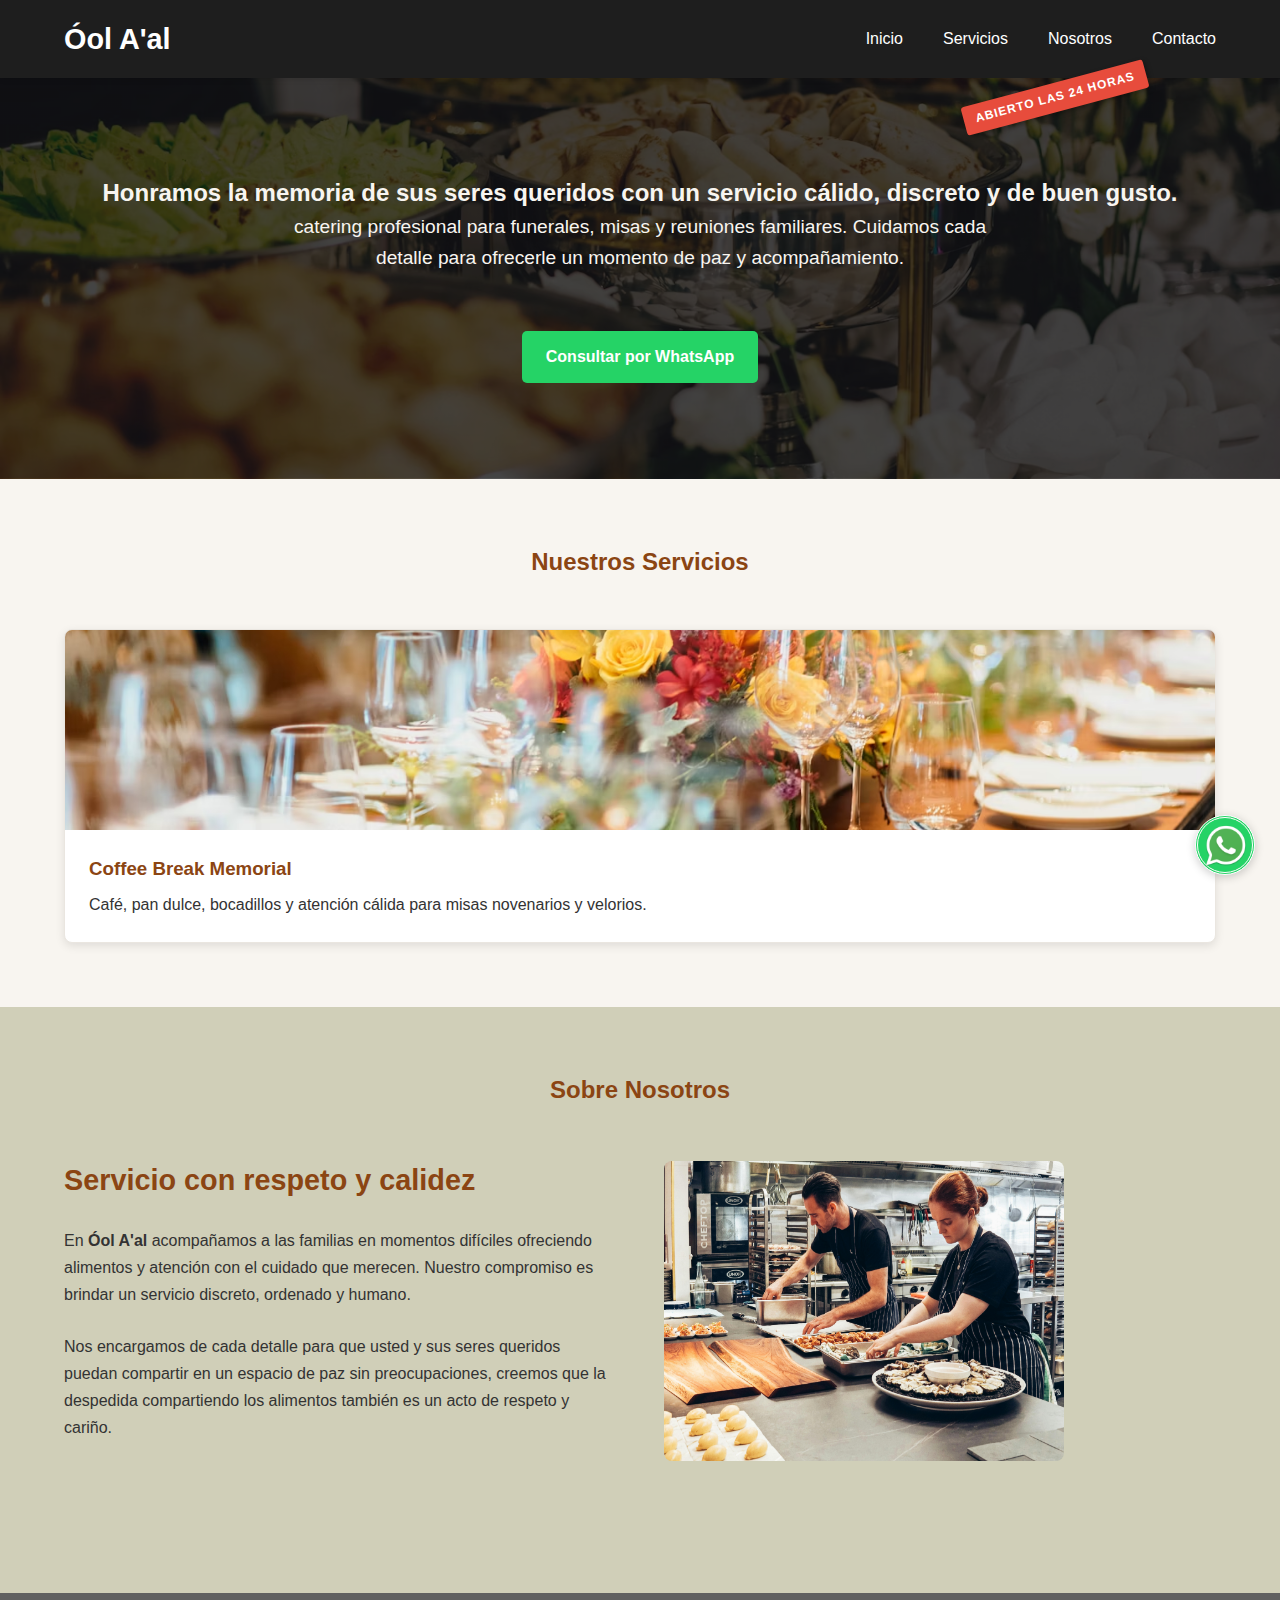
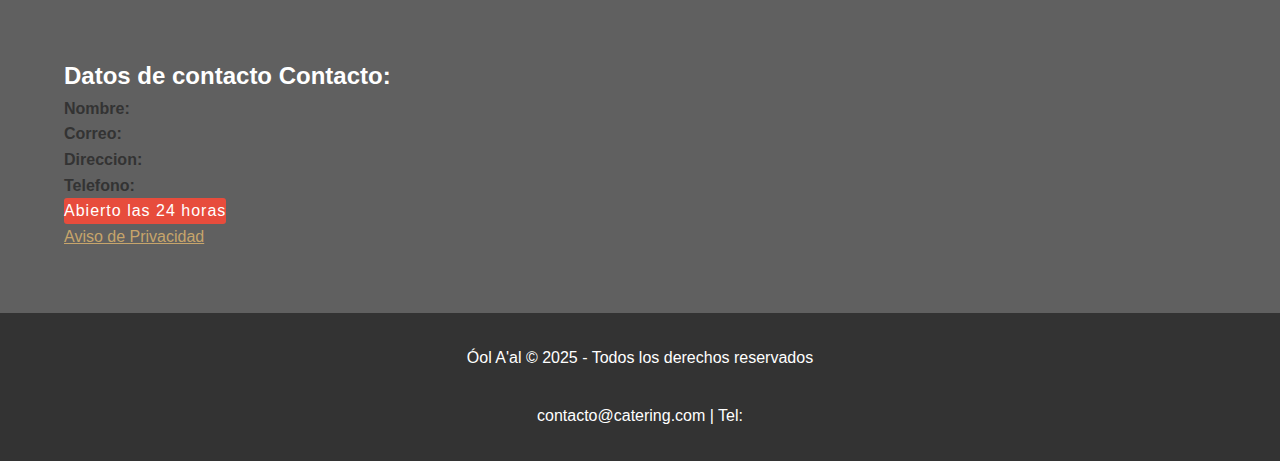
<file: index.html>
<!DOCTYPE html>
<html lang="es">

<meta charset="UTF-8">
<meta name="viewport" content="width=device-width, initial-scale=1.0">
<title>Óol A'al</title>
<link rel="stylesheet" href="./styles.css">

</head>

<body>
    <!-- Header -->
    <header>
        <div class="container header-content">
            <div class="logo">Óol A'al</div>
            <nav>
                <ul>
                    <li><a href="#inicio">Inicio</a></li>
                    <li><a href="#servicios">Servicios</a></li>
                    <li><a href="#nosotros">Nosotros</a></li> <!-- Nueva opción -->
                    <li><a href="#contacto">Contacto</a></li>
                </ul>
            </nav>

            <div class="hours-badge">Abierto las 24 horas</div>
        </div>
    </header>

    <!-- Hero Section -->
    <section class="hero" id="inicio">
        <div class="hero-carousel">
            <div class="carousel-item active"
                style="background-image: linear-gradient(rgba(0, 0, 0, 0.6), rgba(0, 0, 0, 0.6)), url('./img/comida.avif');">
            </div>
            <div class="carousel-item"
                style="background-image: linear-gradient(rgba(0, 0, 0, 0.6), rgba(0, 0, 0, 0.6)), url('./img/comida1.jpg');">
            </div>
            <div class="carousel-item"
                style="background-image: linear-gradient(rgba(0, 0, 0, 0.6), rgba(0, 0, 0, 0.6)), url('./img/comida2.jpg');">
            </div>
        </div>
        <div class="container hero-content">
            <h2>Honramos la memoria de sus seres queridos con un servicio cálido, discreto y de buen gusto.</h2>
            <p>catering profesional para funerales, misas y reuniones familiares. Cuidamos cada detalle para ofrecerle
                un momento de paz y acompañamiento.</p>
            <br>
            <a href="https://wa.me/1234567890?text=Hola,%20estoy%20interesado%20en%20sus%20servicios%20de%20catering"
                class="btn" target="_blank">Consultar por WhatsApp</a>
        </div>
    </section>

    <!-- Servicios -->
    <section class="servicios" id="servicios">
        <div class="container">
            <h2 class="section-title">Nuestros Servicios</h2>
            <div class="servicios-grid">
                <div class="servicio-card">
                    <div class="servicio-img" style="background-image: url('./img/servicio1.avif');"></div>
                    <div class="servicio-content">
                        <h3>Coffee Break Memorial</h3>
                        <p>Café, pan dulce, bocadillos y atención cálida para misas novenarios y velorios.</p>
                    </div>
                </div>
                <!-- <div class="servicio-card">
                    <div class="servicio-img" style="background-image: url('./img/servicio2.jpg');"></div>
                    <div class="servicio-content">
                        <h3>Banquete Familiar</h3>
                        <p>Menú completo para reuniones posteriores al servicio, con opciones tradicionales o gourmet.</p>
                    </div>
                </div>
                <div class="servicio-card">
                    <div class="servicio-img" style="background-image: url('./img/servicio3.jpg');"></div>
                    <div class="servicio-content">
                        <h3>Catering Integral</h3>
                        <p>Coordinación completa de alimentos, bebidas y meseros durante el evento.</p>
                    </div>
                </div> -->
            </div>
        </div>
    </section>


    <!-- Sección Nosotros -->
    <section class="nosotros" id="nosotros">
        <div class="container">
            <h2 class="section-title">Sobre Nosotros</h2>
            <div class="nosotros-content">
                <div class="nosotros-text">
                    <h3>Servicio con respeto y calidez</h3>
                    <p>En <strong>Óol A'al</strong> acompañamos a las familias en momentos difíciles ofreciendo
                        alimentos y atención con el cuidado que merecen. Nuestro compromiso es brindar un servicio
                        discreto, ordenado y humano.</p>
                    <p>Nos encargamos de cada detalle para que usted y sus seres queridos puedan compartir en un espacio
                        de paz sin preocupaciones, creemos que la despedida compartiendo los alimentos también es un
                        acto de respeto y cariño.</p>
                </div>
                <div class="nosotros-image">
                    <img class="image-placeholder" src="./img/equipo.jpg">
                </div>
            </div>
        </div>
    </section>



    <!-- Contacto -->
    <section class="contacto" id="contacto">
        <div class="container">


            <h2>Datos de contacto Contacto:</h2>
            <h4>Nombre:</h4>
            <h4>Correo:</h4>
            <h4>Direccion:</h4>
            <h4>Telefono:</h4>
            

            <div class="hours-2nd">Abierto las 24 horas</div>

            </br>



            <div>
                <a class="privacy-link" id="privacyLink">Aviso de Privacidad</a>
            </div>



        </div>
    </section>

    <!-- WhatsApp Float -->
    <a href="https://wa.me/1234567890?text=Hola,%20estoy%20interesado%20en%20sus%20servicios%20de%20catering"
        class="whatsapp-float" target="_blank">
        <img src="./img/Whatsapp.png"></img>
    </a>

    <!-- Footer -->
    <footer>
        <div class="container footer-content">
            <p>Óol A'al &copy; 2025 - Todos los derechos reservados</p>
            <div class="social-links">
            </div>
            <p>contacto@catering.com | Tel: </p>
        </div>
    </footer>




    <div id="privacyModal" class="modal">
        <div class="modal-content">
            <div class="modal-header">
                <h2>Aviso de Privacidad</h2>
                <span class="close-modal">&times;</span>
            </div>
            <div class="modal-body">
                <h3>Óol A'al - Aviso de Privacidad</h3>
                <p>Condesa Coffee Station S.A.S. (en lo sucesivo denominada como “Óol A'al”), es responsable del uso y
                    protección
                    de sus datos personales, y al respecto le informa lo siguiente:</p>

                <h4>I. ¿Para qué fines utilizaremos sus datos personales?</h4>
                <ul>
                    <p>a) Los datos personales que recabamos de usted, los utilizaremos para las siguientes finalidades
                        que son necesarias para el producto o servicio que solicita:</p>
                    <li>Verificar y confirmar su identidad.</li>
                    <li>Brindar información acerca de los productos y servicios que solicita, así como proporcionar
                        soporte técnico y comercial.</li>
                    <li>Estudios de mercado, estudios de consumo, ofrecer productos y servicios personalizados.</li>
                    <li>Creación, estudio, análisis, actualización y conservación de expedientes de Crédito.</li>
                    <li>Gestión de Cobranza.</li>
                    <li>Administración del Sistema de Planeación de Recursos Empresariales (ERP). (Facturación, Alta de
                        clientes, Notas de Crédito, Salida de fábrica y Cotizaciones).</li>
                    <li>Entrega de materiales a clientes (Nombre y firma).</li>
                    <li>Reclamaciones o quejas.</li>
                </ul>

                <ul>
                    <p>b) De manera adicional utilizaremos su información personal para las siguientes finalidades que
                        no
                        son necesarias para el servicio solicitado, pero que nos permiten y facilitan brindarle una
                        mejor
                        atención: </p>

                    <li>Publicidad y contenidos adecuados.</li>
                    <li>Capacitación y Seminarios.</li>
                    <li>Registro en la página WEB de Condesa Coffee Station S.A.S. (Seguimiento a pedidos)</li>
                    <li>Encuestas de Satisfacción.</li>
                </ul>


                <p>En caso de que no desee que sus datos personales sean tratados para estos fines adicionales, usted
                    puede enviar un correo electrónico a la dirección correo@gmail.com, manifestando lo
                    anterior.</p>

                <p>La negativa para el uso de sus datos personales para estas finalidades no podrán ser motivo para que
                    le neguemos los servicios o productos que solicite o contrate con nosotros.</p>

                <h4>II . ¿Qué datos personales recabamos y utilizamos sobre ustedes?</h4>

                <p>Para llevar a cabo las finalidades descritas en el presente aviso de privacidad, utilizaremos datos
                    personales de identificación, contacto, laborales, físicos o biométricos y patrimoniales como son:
                </p>

                <p>Nombre completo, Domicilio, Número telefónico/fax, Correo electrónico, Contacto (Ej. Compras,
                    Apoderado Legal,
                    Director General, etc.), Cargo, Nombre y firma de Aval, Firma autógrafa, RFC, Solicitud de Crédito,
                    Comprobante de Domicilio, Visita Ocular, Credencial de Elector, Acta Constitutiva, Cédula
                    Profesional (Contador que audita
                    los estados financieros), Referencias de Crédito y Características físicas (Fotografía y video).</p>

                <p>Le informamos que para cumplir con las finalidades señaladas en el presente Aviso de Privacidad se
                    tratarán los siguientes datos patrimoniales: Declaración Anual, Pagaré, Estados Financieros y
                    Estados Bancarios.</p>

                <h4>III. ¿Cómo recopilamos la información?</h4>

                <p>La recolección de datos personales podrá efectuarse personalmente con el titular, formatos, medios
                    electrónicos,
                    ópticos, sonoro, visuales o a través de cualquier tecnología.</p>

                <h4>IV. ¿Con quién compartimos su información y para qué fines?</h4>

                <p>Le informamos que sus datos personales son compartidos con las siguientes personas, empresas y
                    organizaciones,
                    para los siguientes fines:</p>

                <p>Para las transferencias indicadas con un asterisco (*) requerimos obtener su consentimiento. Si usted
                    no
                    manifiesta su negativa para dichas transferencias, entenderemos que nos lo ha otorgado.</p>

                <h4>V. Derechos ARCO ¿Cómo puede acceder, rectificar o cancelar sus datos personales, u oponerse a su
                    uso?</h4>

                <p>Usted tiene derecho a conocer qué datos personales tenemos de usted, para qué los utilizamos y las
                    condiciones del uso que le damos (Acceso). Asimismo, es su derecho solicitar la corrección de su
                    información
                    personal en caso de que esta no esté actualizada, sea inexacta o esté incompleta (Rectificación);
                    que la
                    eliminemos de nuestros registros o bases de datos cuando considere que la misma no está siendo
                    utilizada conforme
                    a los principios, deberes y obligaciones previstas en la normatividad (Cancelación); así como
                    oponerse al
                    uso de sus
                    datos personales para fines específicos (Oposición). Estos derechos se conocen como derechos ARCO.
                </p>

                <ul>
                    <p>Para ejercer los derechos ARCO, usted deberá enviar una solicitud por escrito a la dirección de
                        correo electrónico correo@gmail.com, dicha solicitud deberá contener lo siguiente:</p>

                    <li>Nombre del titular y domicilio u otro medio para comunicarle la respuesta a su solicitud.</li>
                    <li>Los documentos que acrediten la identidad o la representación legal del titular.</li>
                    <li>Descripción clara y precisa de los datos personales que se busca ejercer algunos de los derechos
                        ARCO.</li>
                </ul>

                <p>Cualquier otro elemento o documento que facilite la localización de sus datos personales.</p>
                <p>Le comunicaremos la determinación en un plazo máximo de 20 día hábiles después de recibida su
                    solicitud, en caso de proceder se hará efectiva a los 15 días siguientes a la fecha de respuesta.
                </p>

                <h4>VI. ¿Cómo puede revocar su consentimiento para el uso de sus datos personales?</h4>

                <p>Usted puede revocar el consentimiento que, en su caso, nos haya otorgado para el tratamiento de sus
                    datos
                    personales. Sin embargo, es importante que tenga en cuenta que no en todos los casos podremos
                    atender su
                    solicitud o concluir el uso de forma inmediata, ya que es posible que por alguna obligación legal
                    requerimos
                    seguir tratando sus datos personales. Asimismo, usted deberá considerar que para ciertos fines, la
                    revocación de
                    su consentimiento implica que no le podamos seguir prestando el servicio que nos solicitó, o la
                    conclusión de su relación con nosotros.</p>


                <p>Para revocar su consentimiento deberá aplicar el procedimiento como se indica en la sección V.</p>


                <h4>VII. Enlaces desde nuestros sitios WEB.</h4>

                <p>Nuestro sitio WEB puede contener enlaces a otros sitios WEB para su conveniencia que no pertenecen a
                    Condesa Coffee Station S.A.S., por lo que no garantizamos ni nos hacemos responsables por el
                    contenido en dichos
                    enlaces,
                    ni
                    el tratamiento de datos personales. Lo exhortamos a que lea cuidadosamente la Política y Aviso de
                    Privacidad
                    de
                    cada uno de los sitios que puedan estar vinculados desde nuestro sitio WEB.</p>

                <h4>VIII. ¿Cómo puede conocer los cambios a este aviso de privacidad?</h4>

                <p>El presente aviso de privacidad puede sufrir modificaciones, cambios o actualizaciones derivadas de
                    nuevos
                    requerimientos legales; de nuestras propias necesidades por los productos o servicios que ofrecemos;
                    de
                    nuestras prácticas de privacidad; de cambios en nuestro modelo de negocio, o por otras causas. Nos
                    comprometemos a
                    mantenerlo informado sobre los cambios que pueda sufrir el presente aviso de privacidad consultando
                    la
                    versión actualizada a través de nuestra página de internet www.Óol A'al.com.</p>


            </div>
        </div>
    </div>

    <script src="./main.js"></script>

</body>

</html>
</file>
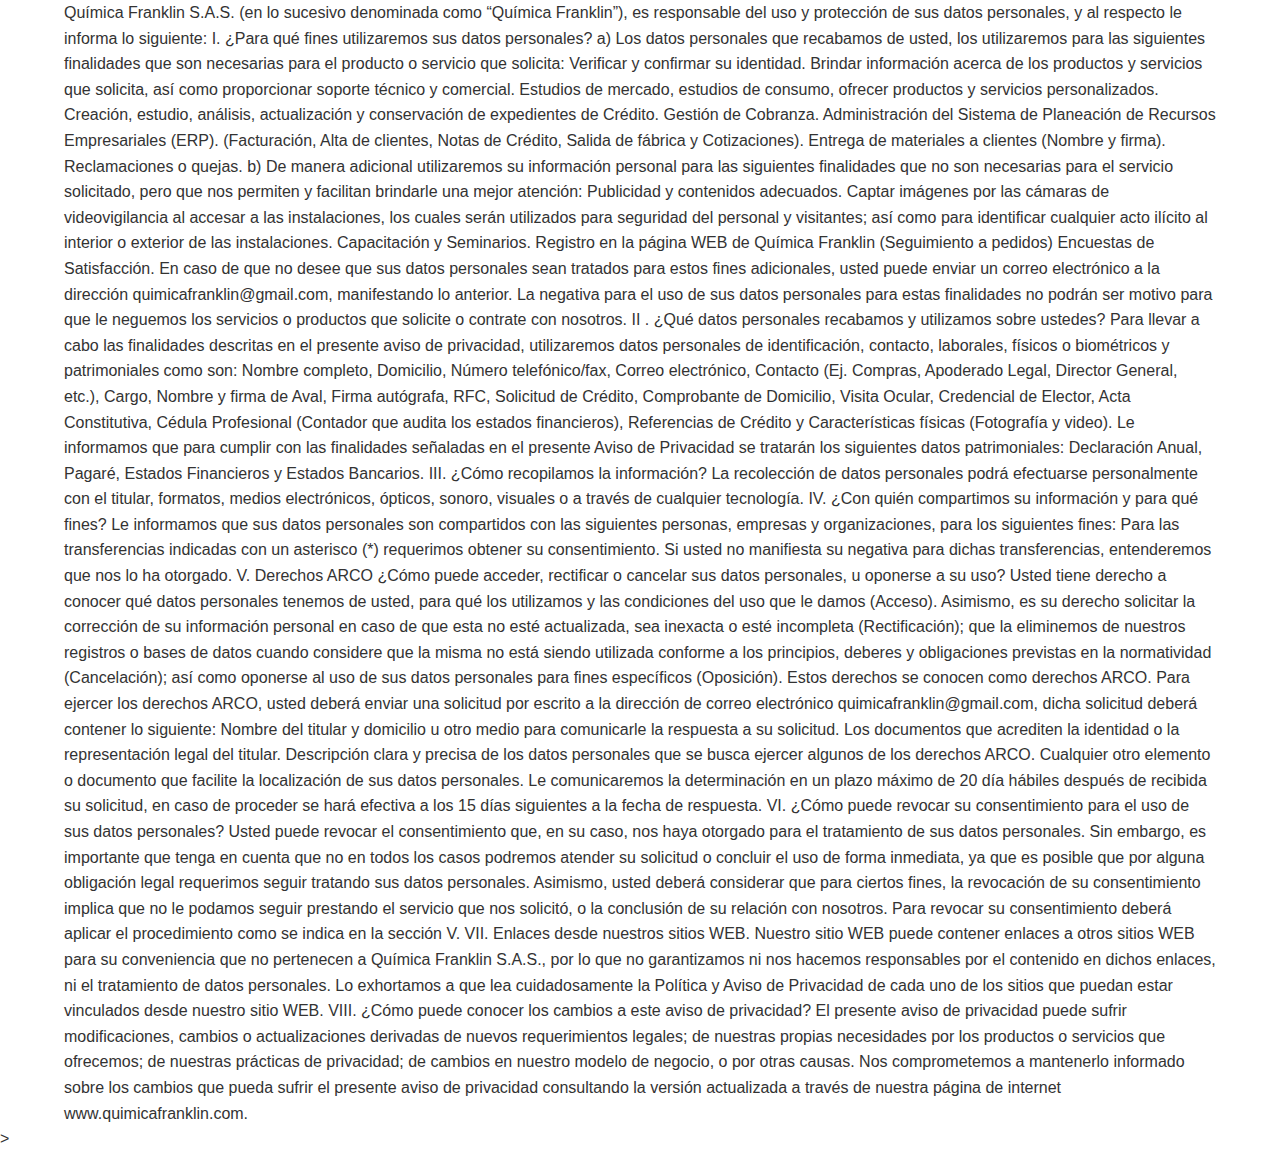
<file: priv.html>
<!DOCTYPE html>
<html>

<head>
    <meta charset='utf-8'>
    <meta http-equiv='X-UA-Compatible' content='IE=edge'>
    <title>Aviso de privacidad</title>
    <meta name='viewport' content='width=device-width, initial-scale=1'>
    <link rel='stylesheet' type='text/css' media='screen' href='styles.css'>
    <script src='main.js'></script>
</head>

<body>

    <div class="container">
        <p>
            Química Franklin S.A.S. (en lo sucesivo denominada como “Química Franklin”), es responsable del uso y
            protección
            de sus datos personales, y al respecto le informa lo siguiente:

            <a>I. ¿Para qué fines utilizaremos sus datos personales?</a>

            a) Los datos personales que recabamos de usted, los utilizaremos para las siguientes finalidades que son
            necesarias para el producto o servicio que solicita:

            Verificar y confirmar su identidad.

            Brindar información acerca de los productos y servicios que solicita, así como proporcionar soporte técnico
            y
            comercial.

            Estudios de mercado, estudios de consumo, ofrecer productos y servicios personalizados.

            Creación, estudio, análisis, actualización y conservación de expedientes de Crédito.

            Gestión de Cobranza.

            Administración del Sistema de Planeación de Recursos Empresariales (ERP). (Facturación, Alta de clientes,
            Notas
            de Crédito, Salida de fábrica y Cotizaciones).

            Entrega de materiales a clientes (Nombre y firma).

            Reclamaciones o quejas.

            b) De manera adicional utilizaremos su información personal para las siguientes finalidades que no son
            necesarias para el servicio solicitado, pero que nos permiten y facilitan brindarle una mejor atención:

            Publicidad y contenidos adecuados.

            Captar imágenes por las cámaras de videovigilancia al accesar a las instalaciones, los cuales serán
            utilizados
            para seguridad del personal y visitantes; así como para identificar cualquier acto ilícito al interior o
            exterior de las instalaciones.

            Capacitación y Seminarios.

            Registro en la página WEB de Química Franklin (Seguimiento a pedidos)

            Encuestas de Satisfacción.
            En caso de que no desee que sus datos personales sean tratados para estos fines adicionales, usted puede
            enviar
            un correo electrónico a la dirección quimicafranklin@gmail.com, manifestando lo anterior.

            La negativa para el uso de sus datos personales para estas finalidades no podrán ser motivo para que le
            neguemos
            los servicios o productos que solicite o contrate con nosotros.

            II . ¿Qué datos personales recabamos y utilizamos sobre ustedes?

            Para llevar a cabo las finalidades descritas en el presente aviso de privacidad, utilizaremos datos
            personales
            de identificación, contacto, laborales, físicos o biométricos y patrimoniales como son:

            Nombre completo, Domicilio, Número telefónico/fax, Correo electrónico, Contacto (Ej. Compras, Apoderado
            Legal,
            Director General, etc.), Cargo, Nombre y firma de Aval, Firma autógrafa, RFC, Solicitud de Crédito,
            Comprobante
            de Domicilio, Visita Ocular, Credencial de Elector, Acta Constitutiva, Cédula Profesional (Contador que
            audita
            los estados financieros), Referencias de Crédito y Características físicas (Fotografía y video).

            Le informamos que para cumplir con las finalidades señaladas en el presente Aviso de Privacidad se tratarán
            los
            siguientes datos patrimoniales: Declaración Anual, Pagaré, Estados Financieros y Estados Bancarios.

            III. ¿Cómo recopilamos la información?

            La recolección de datos personales podrá efectuarse personalmente con el titular, formatos, medios
            electrónicos,
            ópticos, sonoro, visuales o a través de cualquier tecnología.

            IV. ¿Con quién compartimos su información y para qué fines?

            Le informamos que sus datos personales son compartidos con las siguientes personas, empresas y
            organizaciones,
            para los siguientes fines:

            Para las transferencias indicadas con un asterisco (*) requerimos obtener su consentimiento. Si usted no
            manifiesta su negativa para dichas transferencias, entenderemos que nos lo ha otorgado.

            V. Derechos ARCO ¿Cómo puede acceder, rectificar o cancelar sus datos personales, u oponerse a su uso?

            Usted tiene derecho a conocer qué datos personales tenemos de usted, para qué los utilizamos y las
            condiciones
            del uso que le damos (Acceso). Asimismo, es su derecho solicitar la corrección de su información personal en
            caso de que esta no esté actualizada, sea inexacta o esté incompleta (Rectificación); que la eliminemos de
            nuestros registros o bases de datos cuando considere que la misma no está siendo utilizada conforme a los
            principios, deberes y obligaciones previstas en la normatividad (Cancelación); así como oponerse al uso de
            sus
            datos personales para fines específicos (Oposición). Estos derechos se conocen como derechos ARCO.

            Para ejercer los derechos ARCO, usted deberá enviar una solicitud por escrito a la dirección de correo
            electrónico quimicafranklin@gmail.com, dicha solicitud deberá contener lo siguiente:

            Nombre del titular y domicilio u otro medio para comunicarle la respuesta a su solicitud.

            Los documentos que acrediten la identidad o la representación legal del titular.

            Descripción clara y precisa de los datos personales que se busca ejercer algunos de los derechos ARCO.

            Cualquier otro elemento o documento que facilite la localización de sus datos personales.

            Le comunicaremos la determinación en un plazo máximo de 20 día hábiles después de recibida su solicitud, en
            caso
            de proceder se hará efectiva a los 15 días siguientes a la fecha de respuesta.

            VI. ¿Cómo puede revocar su consentimiento para el uso de sus datos personales?

            Usted puede revocar el consentimiento que, en su caso, nos haya otorgado para el tratamiento de sus datos
            personales. Sin embargo, es importante que tenga en cuenta que no en todos los casos podremos atender su
            solicitud o concluir el uso de forma inmediata, ya que es posible que por alguna obligación legal requerimos
            seguir tratando sus datos personales. Asimismo, usted deberá considerar que para ciertos fines, la
            revocación de
            su consentimiento implica que no le podamos seguir prestando el servicio que nos solicitó, o la conclusión
            de su
            relación con nosotros.
            Para revocar su consentimiento deberá aplicar el procedimiento como se indica en la sección V.

            VII. Enlaces desde nuestros sitios WEB.

            Nuestro sitio WEB puede contener enlaces a otros sitios WEB para su conveniencia que no pertenecen a Química
            Franklin S.A.S., por lo que no garantizamos ni nos hacemos responsables por el contenido en dichos enlaces,
            ni
            el tratamiento de datos personales. Lo exhortamos a que lea cuidadosamente la Política y Aviso de Privacidad
            de
            cada uno de los sitios que puedan estar vinculados desde nuestro sitio WEB.

            VIII. ¿Cómo puede conocer los cambios a este aviso de privacidad?

            El presente aviso de privacidad puede sufrir modificaciones, cambios o actualizaciones derivadas de nuevos
            requerimientos legales; de nuestras propias necesidades por los productos o servicios que ofrecemos; de
            nuestras
            prácticas de privacidad; de cambios en nuestro modelo de negocio, o por otras causas. Nos comprometemos a
            mantenerlo informado sobre los cambios que pueda sufrir el presente aviso de privacidad consultando la
            versión
            actualizada a través de nuestra página de internet www.quimicafranklin.com.

        </p>

    </div>


</body>

</html>>
</file>
<file: styles.css>
/* Estilos generales */
* {
    margin: 0;
    padding: 0;
    box-sizing: border-box;
    font-family: 'Segoe UI', Tahoma, Geneva, Verdana, sans-serif;
}

html, body {
    color: #333;
    line-height: 1.6;
    overflow-x: hidden;
    
}



/* Estilos para la notificación de 24 horas */
.hours-badge {
    position: absolute;
    top: 50pt;
    right: 50pt;
    background-color: #e74c3c;
    color: white;
    padding: 5px 12px;
    font-size: 12px;
    font-weight: bold;
    border-radius: 3px;
    transform: rotate(-15deg);
    box-shadow: 2px 2px 5px rgba(0, 0, 0, 0.3);
    z-index: 1000;
    animation: pulse 2s infinite;
    text-transform: uppercase;
    letter-spacing: 1px;

}

.hours-2nd {
    position: absolute;
    border-radius: 3px;
    position: center;
    background-color: #e74c3c;
    color: white;
    letter-spacing: 1px;
    animation: pulse2 2s infinite;
}

/* Efecto de pulso sutil */
@keyframes pulse {
    0% {
        transform: rotate(-15deg) scale(1);
        background-color: #d32f2f;
    }

    50% {
        transform: rotate(-15deg) scale(1.05);
        background-color: #f9a825;
    }

    100% {
        transform: rotate(-15deg) scale(1);
        background-color: #388e3c;
    }
}

@keyframes pulse2 {
    0% {
        transform: scale(1);
        background-color: #d32f2f;
    }

    50% {
        transform: scale(1.05);
        background-color: #f9a825;
    }

    100% {
        transform: scale(1);
        background-color: #388e3c;
    }
}

/* Ajustes para el header */
header {
    position: relative;
    background-color: #333;
    color: white;
    padding: 1rem 0;
    box-shadow: 0 2px 5px rgba(0, 0, 0, 0.1);
}

.container {
    width: 90%;
    max-width: 1200px;
    margin: 0 auto;
}

.header-content {

    align-items: center;
    position: relative;
}

.logo {
    font-size: 1.5rem;
    font-weight: bold;
}

nav ul {
    display: flex;
    flex-wrap: wrap;
    justify-content: center;
    gap: 1rem;
}

nav ul li {
    margin-left: 0;
}

nav a {
    color: white;
    text-decoration: none;
    transition: color 0.3s;
}

nav a:hover {
    color: #ddd;
}

/* Header */
header {
    background-color: #1E1E1E;
    color: white;
    padding: 1rem 0;
    position: sticky;
    top: 0;
    z-index: 100;
    box-shadow: 0 2px 5px rgba(0, 0, 0, 0.1);
}

.header-content {
    display: flex;
    justify-content: space-between;
    align-items: center;
}

.logo {
    font-size: 1.8rem;
    font-weight: bold;
}

nav ul {
    display: flex;
    list-style: none;
}

nav ul li {
    color: #C7A56B;
    margin-left: 1.5rem;
}

nav ul li a {
    color: white;
    text-decoration: none;
    transition: color 0.3s;
}

nav ul li a:hover {
    color: #FFD700;
}

/* Hero Section */
.hero {
    position: relative;
    color: #F8F5F0;
    text-align: center;
    background-color: #1e1e1e77;
    padding: 6rem 0;
    overflow: hidden;
}

.hero-carousel {
    position: absolute;
    top: 0;
    left: 0;
    width: 100%;
    height: 100%;
    z-index: -1;
}

.carousel-item {
    position: absolute;
    top: 0;
    left: 0;
    width: 100%;
    height: 100%;
    background-size: cover;
    background-position: center;
    opacity: 0;
    transition: opacity 1s ease-in-out;
}

.carousel-item.active {
    opacity: 1;
}

.hero-content {
    position: relative;
    z-index: 1;
}

.hero h1 {
    font-size: 3rem;
    margin-bottom: 1rem;
}

.hero p {
    font-size: 1.2rem;
    max-width: 700px;
    margin: 0 auto 2rem;
}

.btn {
    display: inline-block;
    background-color: #25D366;
    color: white;
    padding: 0.8rem 1.5rem;
    border-radius: 5px;
    text-decoration: none;
    font-weight: bold;
    transition: background-color 0.3s;
}

.btn:hover {
    background-color: #128C7E;
}

/* Servicios */
.servicios {
    padding: 4rem 0;
    background-color: #F8F5F0;
}

.section-title {
    text-align: center;
    margin-bottom: 3rem;
    color: #8B4513;
}

.servicios-grid {
    display: grid;
    grid-template-columns: repeat(auto-fit, minmax(300px, 1fr));
    gap: 2rem;
}

.servicio-card {
    background: white;
    border-radius: 8px;
    overflow: hidden;
    box-shadow: 0 3px 10px rgba(0, 0, 0, 0.1);
    transition: transform 0.3s;
    border: 1px solid #EAE6E0;
}

.servicio-card:hover {
    transform: translateY(-5px);
}

.servicio-img {
    height: 200px;
    background-size: cover;
    background-position: center;
}

.servicio-content {
    padding: 1.5rem;
}

.servicio-content h3 {
    margin-bottom: 0.5rem;
    color: #8B4513;

}


/* Sección Nosotros */
.nosotros {
    padding: 4rem 0;
    background-color: #bab997ae;
}

.nosotros-content {
    display: flex;
    gap: 3rem;
    align-items: center;
    margin-bottom: 4rem;
}

.nosotros-text {
    flex: 1;
}

.nosotros-text h3 {
    color: #8B4513;
    margin-bottom: 1.5rem;
    font-size: 1.8rem;
}

.nosotros-text p {
    margin-bottom: 1.5rem;
    line-height: 1.7;
}

.nosotros-stats {
    display: flex;
    justify-content: space-between;
    margin: 2rem 0;
    padding: 1.5rem;
    background-color: #f9f9f9;
    border-radius: 8px;
}


.nosotros-image {
    flex: 1;
}



.image-placeholder {
    height: 300px;
    width: 400px;
    background-color: #f5f5f5;
    border-radius: 8px;
    display: flex;
    align-items: center;
    justify-content: center;
    color: #888;
    font-style: italic;
}

/* Valores */
.valores {
    margin-top: 3rem;
}

.valores h3 {
    text-align: center;
    color: #8B4513;
    margin-bottom: 2rem;
    font-size: 1.8rem;
}

.valores-grid {
    display: grid;
    grid-template-columns: repeat(auto-fit, minmax(250px, 1fr));
    gap: 2rem;
}

.valor-card {
    background: white;
    padding: 2rem;
    border-radius: 8px;
    text-align: center;
    box-shadow: 0 3px 10px rgba(0, 0, 0, 0.1);
    transition: transform 0.3s;
}

.valor-card:hover {
    transform: translateY(-5px);
}

.valor-icon {
    font-size: 2.5rem;
    margin-bottom: 1rem;
}

.valor-card h4 {
    color: #8B4513;
    margin-bottom: 1rem;
}

.valor-card p {
    color: #666;
    line-height: 1.6;
}

/* Contacto */
.contacto {
    padding: 4rem 0;
    background-color: #606060;
}

.contacto h2 {
    color: white;
}

.contacto-form {
    max-width: 600px;
    margin: 0 auto;
    background-color: #F8F5F0;
    padding: 2rem;
    border-radius: 8px;
    box-shadow: 0 3px 10px rgba(0, 0, 0, 0.1);
}

.form-group {
    margin-bottom: 1.5rem;
}

.form-group label {
    display: block;
    margin-bottom: 0.5rem;
    font-weight: 500;
}

.form-group input,
.form-group textarea {
    width: 100%;
    padding: 0.8rem;
    border: 1px solid #ddd;
    border-radius: 4px;
    font-size: 1rem;
}

.form-group textarea {
    height: 150px;
    resize: vertical;
}

.submit-btn {
    background-color: #C7A56B;
    color: #1E1E1E;
    border: none;
    padding: 0.8rem 1.5rem;
    border-radius: 5px;
    cursor: pointer;
    font-size: 1rem;
    transition: background-color 0.3s;
}

.submit-btn:hover {
    background-color: #654321;
}

/* WhatsApp flotante */
.whatsapp-float {
    position: fixed;
    bottom: 25px;
    right: 25px;
    background-color: #25D366;
    color: white;
    width: 60px;
    height: 60px;
    border-radius: 50%;
    display: flex;
    justify-content: center;
    align-items: center;
    font-size: 2rem;
    box-shadow: 0 2px 10px rgba(0, 0, 0, 0.2);
    z-index: 1000;
    transition: all 0.3s;
    text-decoration: none;
    border-style: double;
}

.whatsapp-float:hover {
    background-color: #128C7E;
    transform: scale(1.1);
}

.whatsapp-float img {
    width: 45px;
    height: 45px;
}

/* Footer */
footer {
    background-color: #333;
    color: white;
    padding: 2rem 0;
    text-align: center;
}

.footer-content {
    display: flex;
    flex-direction: column;
    align-items: center;
}

.social-links {
    margin: 1rem 0;
}

.social-links a {
    color: white;
    margin: 0 0.5rem;
    font-size: 1.5rem;
    text-decoration: none;
}

/* Estilos para el modal de privacidad */
.privacy-link {
    color: #C7A56B;
    position: center;
    text-decoration: underline;
    cursor: pointer;
    transition: color 0.3s;
}

.privacy-link:hover {
    color: #FFD700;
}

.modal {
    display: none;
    position: fixed;
    top: 0;
    left: 0;
    width: 100%;
    height: 100%;
    background-color: rgba(0, 0, 0, 0.7);
    z-index: 2000;
    overflow-y: auto;
}

.modal-content {
    background-color: #f8f5f0;
    margin: 5% auto;
    padding: 30px;
    width: 80%;
    max-width: 800px;
    border-radius: 8px;
    box-shadow: 0 5px 15px rgba(0, 0, 0, 0.3);
    position: relative;
    max-height: 85vh;
    overflow-y: auto;
}

.close-modal {
    position: absolute;
    top: 15px;
    right: 20px;
    font-size: 28px;
    font-weight: bold;
    color: #8B4513;
    cursor: pointer;
    transition: color 0.3s;
}

.close-modal:hover {
    color: #654321;
}

.modal h2 {
    color: #8B4513;
    margin-bottom: 20px;
    text-align: center;
}

.modal h3 {
    color: #8B4513;
    margin: 20px 0 10px;
}

.modal p, .modal ul {
    margin-bottom: 15px;
    line-height: 1.6;
}

.modal ul {
    padding-left: 20px;
}

.modal li {
    margin-bottom: 8px;
}

/* Responsive */
@media (max-width: 768px) {
    .header-content {
        flex-direction: column;
        text-align: center;
    }

    nav ul {
        margin-top: 1rem;
    }

    .hero h1 {
        font-size: 2.2rem;
    }

    .hero p {
        font-size: 1rem;
    }
    
    .nosotros-content {
        flex-direction: column;
    }

    .image-placeholder {
        width: 100%;
        height: auto;
    }

    .hours-badge {
        position: static;
        transform: rotate(0);
        margin-top: 10px;
        animation: pulse 2s infinite;

    }
    .hours-2nd {
        position: static;
        transform: rotate(0);
        margin-top: 10px;
        animation: pulse2 2s infinite;

    }
    
}
</file>
